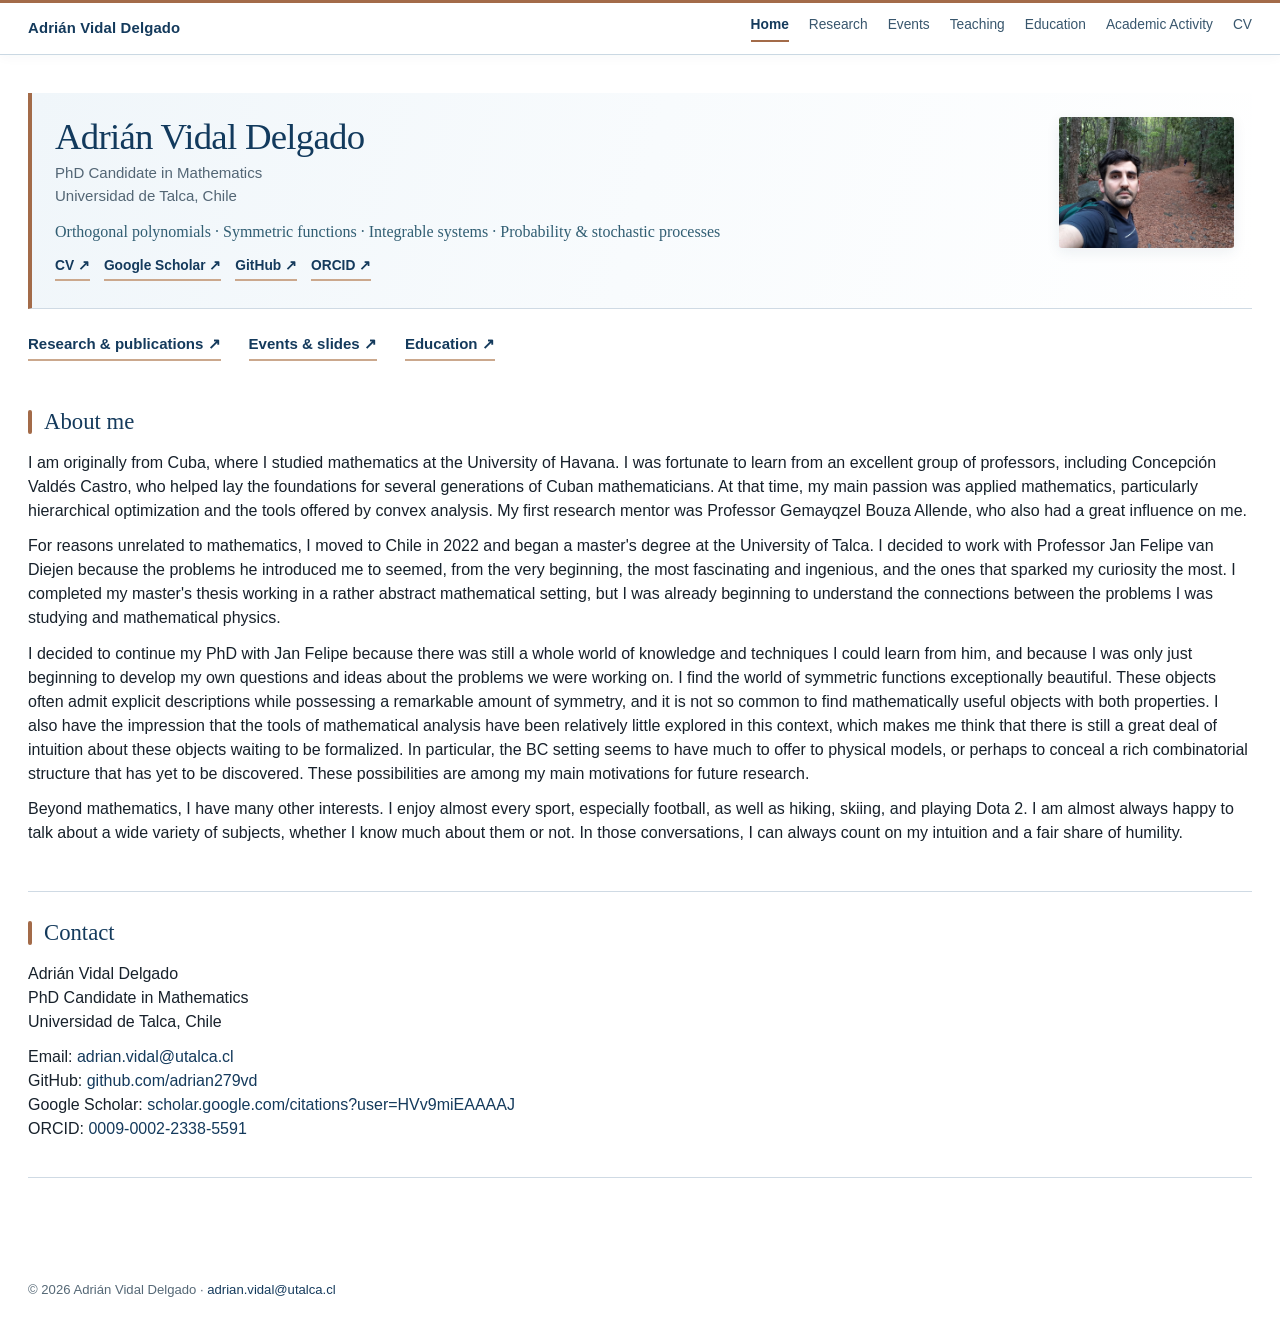
<file: index.html>
<!DOCTYPE html>
<html lang="en">
<head>
  <meta name="google-site-verification" content="uN67ZscXepgPAPdQa-TBQVOD_A2SrdnCvjVkHAmp3MM">
  <meta charset="UTF-8">
  <meta name="viewport" content="width=device-width, initial-scale=1">
  <title>Adrián Vidal Delgado | PhD Candidate in Mathematics</title>
  <meta name="description" content="Personal academic website of Adrián Vidal Delgado, PhD candidate at Universidad de Talca.">
  <meta property="og:type" content="website">
  <meta property="og:title" content="Adrián Vidal Delgado | PhD Candidate in Mathematics">
  <meta property="og:description" content="Personal academic website of Adrián Vidal Delgado, PhD candidate at Universidad de Talca.">
  <meta property="og:url" content="https://adrian279vd.github.io/">
  <link rel="canonical" href="https://adrian279vd.github.io/">
  <meta name="theme-color" content="#143A5C">
  <meta property="og:site_name" content="Adrián Vidal Delgado">
  <meta property="og:locale" content="en_US">
  <meta property="og:image" content="https://adrian279vd.github.io/social-preview.png">
  <meta property="og:image:type" content="image/png">
  <meta property="og:image:alt" content="Adrián Vidal Delgado — PhD Candidate in Mathematics, Universidad de Talca">
  <meta name="twitter:card" content="summary">
  <meta name="twitter:title" content="Adrián Vidal Delgado | PhD Candidate in Mathematics">
  <meta name="twitter:image" content="https://adrian279vd.github.io/social-preview.png">
  <link rel="icon" href="favicon.svg" type="image/svg+xml">
  <link rel="alternate icon" href="favicon.svg" type="image/svg+xml">
  <link rel="stylesheet" href="style.css">
  <script type="application/ld+json">
  {
    "@context":"https://schema.org",
    "@type":"Person",
    "name":"Adrián Vidal Delgado",
    "jobTitle":"PhD Candidate in Mathematics",
    "url":"https://adrian279vd.github.io/",
    "email":"mailto:adrian.vidal@utalca.cl",
    "affiliation":{"@type":"CollegeOrUniversity","name":"Universidad de Talca","url":"https://www.utalca.cl/"},
    "sameAs":[
      "https://orcid.org/0009-0002-2338-5591",
      "https://scholar.google.com/citations?user=HVv9miEAAAAJ",
      "https://github.com/adrian279vd"
    ]
  }
  </script>
</head>
<body>
  <a class="skip-link" href="#main-content">Skip to main content</a>
  <div class="nav-wrap">
    <nav aria-label="Main navigation">
      <div class="nav-name"><a href="index.html">Adrián Vidal Delgado</a></div>
      <div class="nav-links"><a href="index.html" aria-current="page">Home</a>
        <a href="research.html">Research</a>
        <a href="events.html">Events</a>
        <a href="teaching.html">Teaching</a>
        <a href="education.html">Education</a>
        <a href="academic.html">Academic Activity</a>
        <a href="cv.html">CV</a></div>
      <details class="mobile-nav">
        <summary>Menu</summary>
        <div class="mobile-links"><a href="index.html" aria-current="page">Home</a>
          <a href="research.html">Research</a>
          <a href="events.html">Events</a>
          <a href="teaching.html">Teaching</a>
          <a href="education.html">Education</a>
          <a href="academic.html">Academic Activity</a>
          <a href="cv.html">CV</a></div>
      </details>
    </nav>
  </div>
  <main id="main-content">
    <header class="hero hero-with-portrait">
      <div class="hero-copy">
      <h1>Adrián Vidal Delgado</h1>

      <div class="position">
        PhD Candidate in Mathematics<br>
        Universidad de Talca, Chile
      </div>

      <div class="areas">
        Orthogonal polynomials · Symmetric functions · Integrable systems · Probability & stochastic processes
      </div>

      <div class="actions">
        <a href="cv.html">CV ↗</a>
        <a href="https://scholar.google.com/citations?user=HVv9miEAAAAJ&hl=en" target="_blank" rel="noopener">Google Scholar ↗</a>
        <a href="https://github.com/adrian279vd" target="_blank" rel="noopener">GitHub ↗</a>
        <a href="https://orcid.org/0009-0002-2338-5591" target="_blank" rel="noopener">ORCID ↗</a>
      </div>
      </div>
      <img class="hero-portrait" src="images/adrian-original.jpg" width="1600" height="1200" alt="Adrián on a forest hiking trail" decoding="async" fetchpriority="high">
    </header>
    <div class="home-nav"><a href="research.html">Research & publications ↗</a><a href="events.html">Events & slides ↗</a><a href="education.html">Education ↗</a></div>
    <section class="content" id="about">
      <h2>About me</h2>
      <p>
        I am originally from Cuba, where I studied mathematics at the University of Havana. I was fortunate to learn from an excellent group of professors, including Concepción Valdés Castro, who helped lay the foundations for several generations of Cuban mathematicians. At that time, my main passion was applied mathematics, particularly hierarchical optimization and the tools offered by convex analysis. My first research mentor was Professor Gemayqzel Bouza Allende, who also had a great influence on me.
      </p>
      <p>
        For reasons unrelated to mathematics, I moved to Chile in 2022 and began a master's degree at the University of Talca. I decided to work with Professor Jan Felipe van Diejen because the problems he introduced me to seemed, from the very beginning, the most fascinating and ingenious, and the ones that sparked my curiosity the most. I completed my master's thesis working in a rather abstract mathematical setting, but I was already beginning to understand the connections between the problems I was studying and mathematical physics.
      </p>
      <p>
        I decided to continue my PhD with Jan Felipe because there was still a whole world of knowledge and techniques I could learn from him, and because I was only just beginning to develop my own questions and ideas about the problems we were working on. I find the world of symmetric functions exceptionally beautiful. These objects often admit explicit descriptions while possessing a remarkable amount of symmetry, and it is not so common to find mathematically useful objects with both properties. I also have the impression that the tools of mathematical analysis have been relatively little explored in this context, which makes me think that there is still a great deal of intuition about these objects waiting to be formalized. In particular, the BC setting seems to have much to offer to physical models, or perhaps to conceal a rich combinatorial structure that has yet to be discovered. These possibilities are among my main motivations for future research.
      </p>
      <p>
        Beyond mathematics, I have many other interests. I enjoy almost every sport, especially football, as well as hiking, skiing, and playing Dota 2. I am almost always happy to talk about a wide variety of subjects, whether I know much about them or not. In those conversations, I can always count on my intuition and a fair share of humility.
      </p>
    </section>
    <section class="content" id="contact">
      <h2>Contact</h2>
      <p>
        Adrián Vidal Delgado<br>
        PhD Candidate in Mathematics<br>
        Universidad de Talca, Chile
      </p>
      <p>
        Email:
        <a href="mailto:adrian.vidal@utalca.cl">adrian.vidal@utalca.cl</a><br>
        GitHub:
        <a href="https://github.com/adrian279vd" target="_blank" rel="noopener">github.com/adrian279vd</a><br>
        Google Scholar:
        <a href="https://scholar.google.com/citations?user=HVv9miEAAAAJ&hl=en" target="_blank" rel="noopener">scholar.google.com/citations?user=HVv9miEAAAAJ</a><br>
        ORCID:
        <a href="https://orcid.org/0009-0002-2338-5591" target="_blank" rel="noopener">0009-0002-2338-5591</a>
      </p>
    </section>
  </main>
  <footer>© 2026 Adrián Vidal Delgado · <a href="mailto:adrian.vidal@utalca.cl">adrian.vidal@utalca.cl</a></footer>
</body>
</html>
</file>
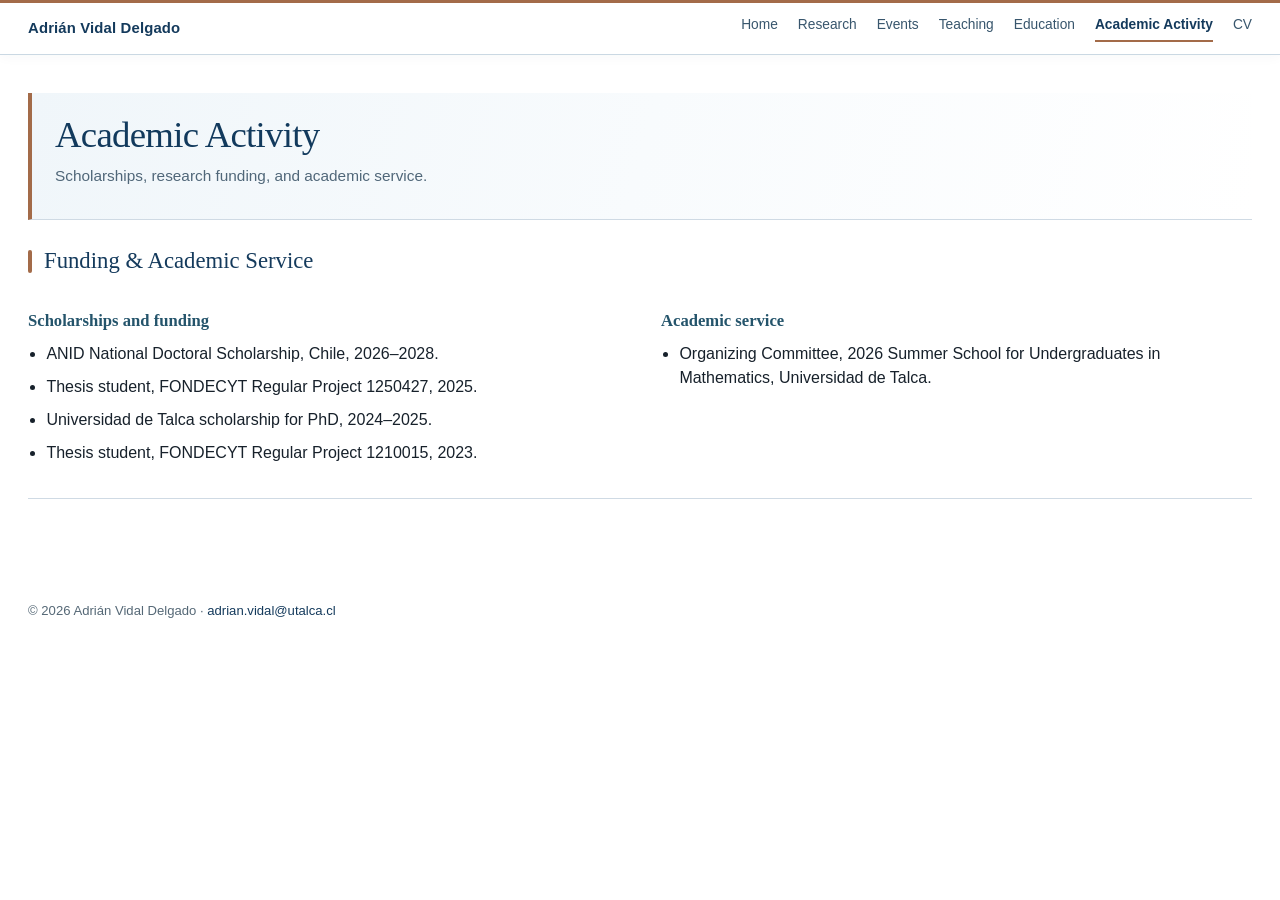
<file: academic.html>
<!DOCTYPE html>
<html lang="en">
<head>
  <meta charset="UTF-8">
  <meta name="viewport" content="width=device-width, initial-scale=1">
  <title>Academic Activity | Adrián Vidal Delgado</title>
  <meta name="description" content="Scholarships, research funding, and academic service of Adrián Vidal Delgado.">
  <meta property="og:type" content="website">
  <meta property="og:title" content="Academic Activity | Adrián Vidal Delgado">
  <meta property="og:description" content="Scholarships, research funding, and academic service of Adrián Vidal Delgado.">
  <meta property="og:url" content="https://adrian279vd.github.io/academic.html">
  <link rel="canonical" href="https://adrian279vd.github.io/academic.html">
  <meta name="theme-color" content="#143A5C">
  <meta property="og:site_name" content="Adrián Vidal Delgado">
  <meta property="og:locale" content="en_US">
  <meta property="og:image" content="https://adrian279vd.github.io/social-preview.png">
  <meta property="og:image:type" content="image/png">
  <meta property="og:image:alt" content="Adrián Vidal Delgado — PhD Candidate in Mathematics, Universidad de Talca">
  <meta name="twitter:card" content="summary">
  <meta name="twitter:title" content="Academic Activity | Adrián Vidal Delgado">
  <meta name="twitter:image" content="https://adrian279vd.github.io/social-preview.png">
  <link rel="icon" href="favicon.svg" type="image/svg+xml">
  <link rel="alternate icon" href="favicon.svg" type="image/svg+xml">
  <link rel="stylesheet" href="style.css">
</head>
<body>
  <a class="skip-link" href="#main-content">Skip to main content</a>
  <div class="nav-wrap">
    <nav aria-label="Main navigation">
      <div class="nav-name"><a href="index.html">Adrián Vidal Delgado</a></div>
      <div class="nav-links"><a href="index.html">Home</a>
        <a href="research.html">Research</a>
        <a href="events.html">Events</a>
        <a href="teaching.html">Teaching</a>
        <a href="education.html">Education</a>
        <a href="academic.html" aria-current="page">Academic Activity</a>
        <a href="cv.html">CV</a></div>
      <details class="mobile-nav">
        <summary>Menu</summary>
        <div class="mobile-links"><a href="index.html">Home</a>
          <a href="research.html">Research</a>
          <a href="events.html">Events</a>
          <a href="teaching.html">Teaching</a>
          <a href="education.html">Education</a>
          <a href="academic.html" aria-current="page">Academic Activity</a>
          <a href="cv.html">CV</a></div>
      </details>
    </nav>
  </div>
  <main id="main-content">
    <header class="page-intro"><h1>Academic Activity</h1><p>Scholarships, research funding, and academic service.</p></header>
    <section class="content" id="funding">
      <h2>Funding & Academic Service</h2>
      <div class="two-col">
        <div>
          <div class="subheading">Scholarships and funding</div>
          <ul class="compact-list">
            <li>ANID National Doctoral Scholarship, Chile, 2026–2028.</li>
            <li>Thesis student, FONDECYT Regular Project 1250427, 2025.</li>
            <li>Universidad de Talca scholarship for PhD, 2024–2025.</li>
            <li>Thesis student, FONDECYT Regular Project 1210015, 2023.</li>
          </ul>
        </div>
        <div>
          <div class="subheading">Academic service</div>
          <ul class="compact-list">
            <li>Organizing Committee, 2026 Summer School for Undergraduates in Mathematics, Universidad de Talca.</li>
          </ul>
        </div>
      </div>
    </section>
  </main>
  <footer>© 2026 Adrián Vidal Delgado · <a href="mailto:adrian.vidal@utalca.cl">adrian.vidal@utalca.cl</a></footer>
</body>
</html>
</file>
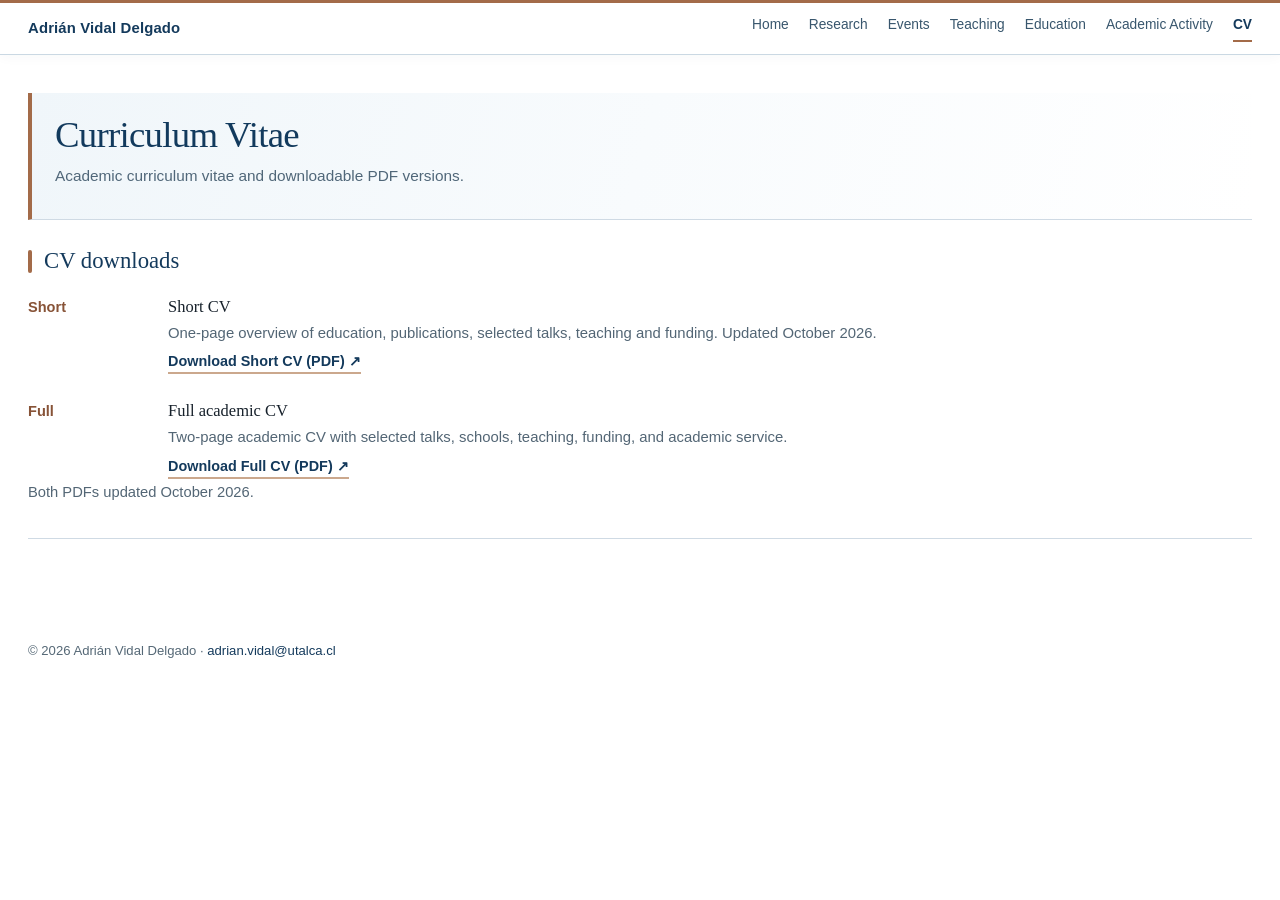
<file: cv.html>
<!DOCTYPE html>
<html lang="en">
<head>
  <meta charset="UTF-8">
  <meta name="viewport" content="width=device-width, initial-scale=1">
  <title>Curriculum Vitae | Adrián Vidal Delgado</title>
  <meta name="description" content="Short and full academic CV of Adrián Vidal Delgado.">
  <meta property="og:type" content="website">
  <meta property="og:title" content="Curriculum Vitae | Adrián Vidal Delgado">
  <meta property="og:description" content="Short and full academic CV of Adrián Vidal Delgado.">
  <meta property="og:url" content="https://adrian279vd.github.io/cv.html">
  <link rel="canonical" href="https://adrian279vd.github.io/cv.html">
  <meta name="theme-color" content="#143A5C">
  <meta property="og:site_name" content="Adrián Vidal Delgado">
  <meta property="og:locale" content="en_US">
  <meta property="og:image" content="https://adrian279vd.github.io/social-preview.png">
  <meta property="og:image:type" content="image/png">
  <meta property="og:image:alt" content="Adrián Vidal Delgado — PhD Candidate in Mathematics, Universidad de Talca">
  <meta name="twitter:card" content="summary">
  <meta name="twitter:title" content="Curriculum Vitae | Adrián Vidal Delgado">
  <meta name="twitter:image" content="https://adrian279vd.github.io/social-preview.png">
  <link rel="icon" href="favicon.svg" type="image/svg+xml">
  <link rel="alternate icon" href="favicon.svg" type="image/svg+xml">
  <link rel="stylesheet" href="style.css">
  <script type="application/ld+json">
  {
    "@context":"https://schema.org",
    "@type":"Person",
    "name":"Adrián Vidal Delgado",
    "jobTitle":"PhD Candidate in Mathematics",
    "url":"https://adrian279vd.github.io/",
    "email":"mailto:adrian.vidal@utalca.cl",
    "affiliation":{"@type":"CollegeOrUniversity","name":"Universidad de Talca","url":"https://www.utalca.cl/"},
    "sameAs":[
      "https://orcid.org/0009-0002-2338-5591",
      "https://scholar.google.com/citations?user=HVv9miEAAAAJ",
      "https://github.com/adrian279vd"
    ]
  }
  </script>
</head>
<body>
  <a class="skip-link" href="#main-content">Skip to main content</a>
  <div class="nav-wrap">
    <nav aria-label="Main navigation">
      <div class="nav-name"><a href="index.html">Adrián Vidal Delgado</a></div>
      <div class="nav-links"><a href="index.html" >Home</a>
        <a href="research.html">Research</a>
        <a href="events.html">Events</a>
        <a href="teaching.html">Teaching</a>
        <a href="education.html">Education</a>
        <a href="academic.html">Academic Activity</a>
        <a href="cv.html" aria-current="page">CV</a></div>
      <details class="mobile-nav">
        <summary>Menu</summary>
        <div class="mobile-links"><a href="index.html" >Home</a>
          <a href="research.html">Research</a>
          <a href="events.html">Events</a>
          <a href="teaching.html">Teaching</a>
          <a href="education.html">Education</a>
          <a href="academic.html">Academic Activity</a>
          <a href="cv.html" aria-current="page">CV</a></div>
      </details>
    </nav>
  </div>
  <main id="main-content">
    <header class="page-intro">
      <h1>Curriculum Vitae</h1>
      <p>Academic curriculum vitae and downloadable PDF versions.</p>
    </header>
    <section class="content" id="cv">
      <h2>CV downloads</h2>
      <div class="entry-list">
        <div class="entry">
          <div class="entry-date">Short</div>
          <div>
            <div class="entry-title">Short CV</div>
            <div class="entry-meta">One-page overview of education, publications, selected talks, teaching and funding. Updated October 2026.</div>
            <div class="publication-links"><a href="files/Adrian_Vidal_Short_CV.pdf" target="_blank" rel="noopener" download>Download Short CV (PDF) ↗</a></div>
          </div>
        </div>
        <div class="entry">
          <div class="entry-date">Full</div>
          <div>
            <div class="entry-title">Full academic CV</div>
            <div class="entry-meta">Two-page academic CV with selected talks, schools, teaching, funding, and academic service.</div>
            <div class="publication-links"><a href="files/Adrian_Vidal_Full_CV.pdf" target="_blank" rel="noopener" download>Download Full CV (PDF) ↗</a></div>
          </div>
        </div>
      </div>
      <p class="section-note">Both PDFs updated October 2026.</p>
    </section>
  </main>
  <footer>© 2026 Adrián Vidal Delgado · <a href="mailto:adrian.vidal@utalca.cl">adrian.vidal@utalca.cl</a></footer>
</body>
</html>
</file>
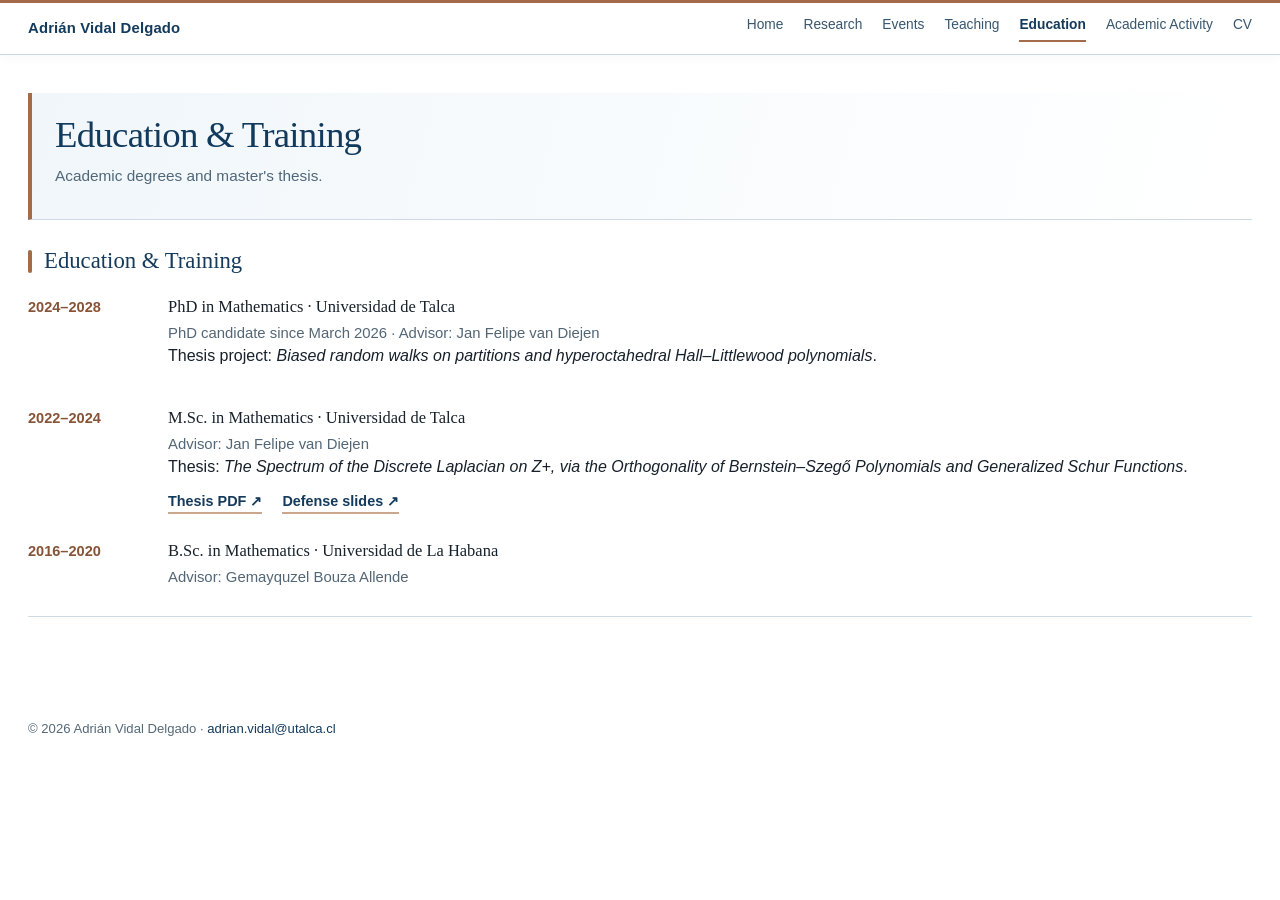
<file: education.html>
<!DOCTYPE html>
<html lang="en">
<head>
  <meta charset="UTF-8">
  <meta name="viewport" content="width=device-width, initial-scale=1">
  <title>Education | Adrián Vidal Delgado</title>
  <meta name="description" content="Academic degrees and master's thesis of Adrián Vidal Delgado.">
  <meta property="og:type" content="website">
  <meta property="og:title" content="Education | Adrián Vidal Delgado">
  <meta property="og:description" content="Academic degrees and master's thesis of Adrián Vidal Delgado.">
  <meta property="og:url" content="https://adrian279vd.github.io/education.html">
  <link rel="canonical" href="https://adrian279vd.github.io/education.html">
  <meta name="theme-color" content="#143A5C">
  <meta property="og:site_name" content="Adrián Vidal Delgado">
  <meta property="og:locale" content="en_US">
  <meta property="og:image" content="https://adrian279vd.github.io/social-preview.png">
  <meta property="og:image:type" content="image/png">
  <meta property="og:image:alt" content="Adrián Vidal Delgado — PhD Candidate in Mathematics, Universidad de Talca">
  <meta name="twitter:card" content="summary">
  <meta name="twitter:title" content="Education | Adrián Vidal Delgado">
  <meta name="twitter:image" content="https://adrian279vd.github.io/social-preview.png">
  <link rel="icon" href="favicon.svg" type="image/svg+xml">
  <link rel="alternate icon" href="favicon.svg" type="image/svg+xml">
  <link rel="stylesheet" href="style.css">
</head>
<body>
  <a class="skip-link" href="#main-content">Skip to main content</a>
  <div class="nav-wrap">
    <nav aria-label="Main navigation">
      <div class="nav-name"><a href="index.html">Adrián Vidal Delgado</a></div>
      <div class="nav-links"><a href="index.html">Home</a>
        <a href="research.html">Research</a>
        <a href="events.html">Events</a>
        <a href="teaching.html">Teaching</a>
        <a href="education.html" aria-current="page">Education</a>
        <a href="academic.html">Academic Activity</a>
        <a href="cv.html">CV</a></div>
      <details class="mobile-nav">
        <summary>Menu</summary>
        <div class="mobile-links"><a href="index.html">Home</a>
          <a href="research.html">Research</a>
          <a href="events.html">Events</a>
          <a href="teaching.html">Teaching</a>
          <a href="education.html" aria-current="page">Education</a>
          <a href="academic.html">Academic Activity</a>
          <a href="cv.html">CV</a></div>
      </details>
    </nav>
  </div>
  <main id="main-content">
    <header class="page-intro"><h1>Education & Training</h1><p>Academic degrees and master's thesis.</p></header>
    <section class="content" id="education">
      <h2>Education & Training</h2>

      <div class="entry-list">
        <div class="entry">
          <div class="entry-date">2024–2028</div>
          <div>
            <div class="entry-title">PhD in Mathematics · Universidad de Talca</div>
            <div class="entry-meta">PhD candidate since March 2026 · Advisor: Jan Felipe van Diejen</div>
            <p>Thesis project: <em>Biased random walks on partitions and hyperoctahedral Hall–Littlewood polynomials</em>.</p>
          </div>
        </div>

        <div class="entry">
          <div class="entry-date">2022–2024</div>
          <div>
            <div class="entry-title">M.Sc. in Mathematics · Universidad de Talca</div>
            <div class="entry-meta">Advisor: Jan Felipe van Diejen</div>
            <p>Thesis: <em>The Spectrum of the Discrete Laplacian on Z+, via the Orthogonality of Bernstein–Szegő Polynomials and Generalized Schur Functions</em>.</p>
            <div class="publication-links">
              <a href="files/Tesis_Magister_Utalca.pdf" target="_blank" rel="noopener">Thesis PDF ↗</a>
              <a href="files/Tesis_Magister_Slides.pdf" target="_blank" rel="noopener">Defense slides ↗</a>
            </div>
          </div>
        </div>

        <div class="entry">
          <div class="entry-date">2016–2020</div>
          <div>
            <div class="entry-title">B.Sc. in Mathematics · Universidad de La Habana</div>
            <div class="entry-meta">Advisor: Gemayquzel Bouza Allende</div>
          </div>
        </div>
      </div>

    </section>
  </main>
  <footer>© 2026 Adrián Vidal Delgado · <a href="mailto:adrian.vidal@utalca.cl">adrian.vidal@utalca.cl</a></footer>
</body>
</html>
</file>
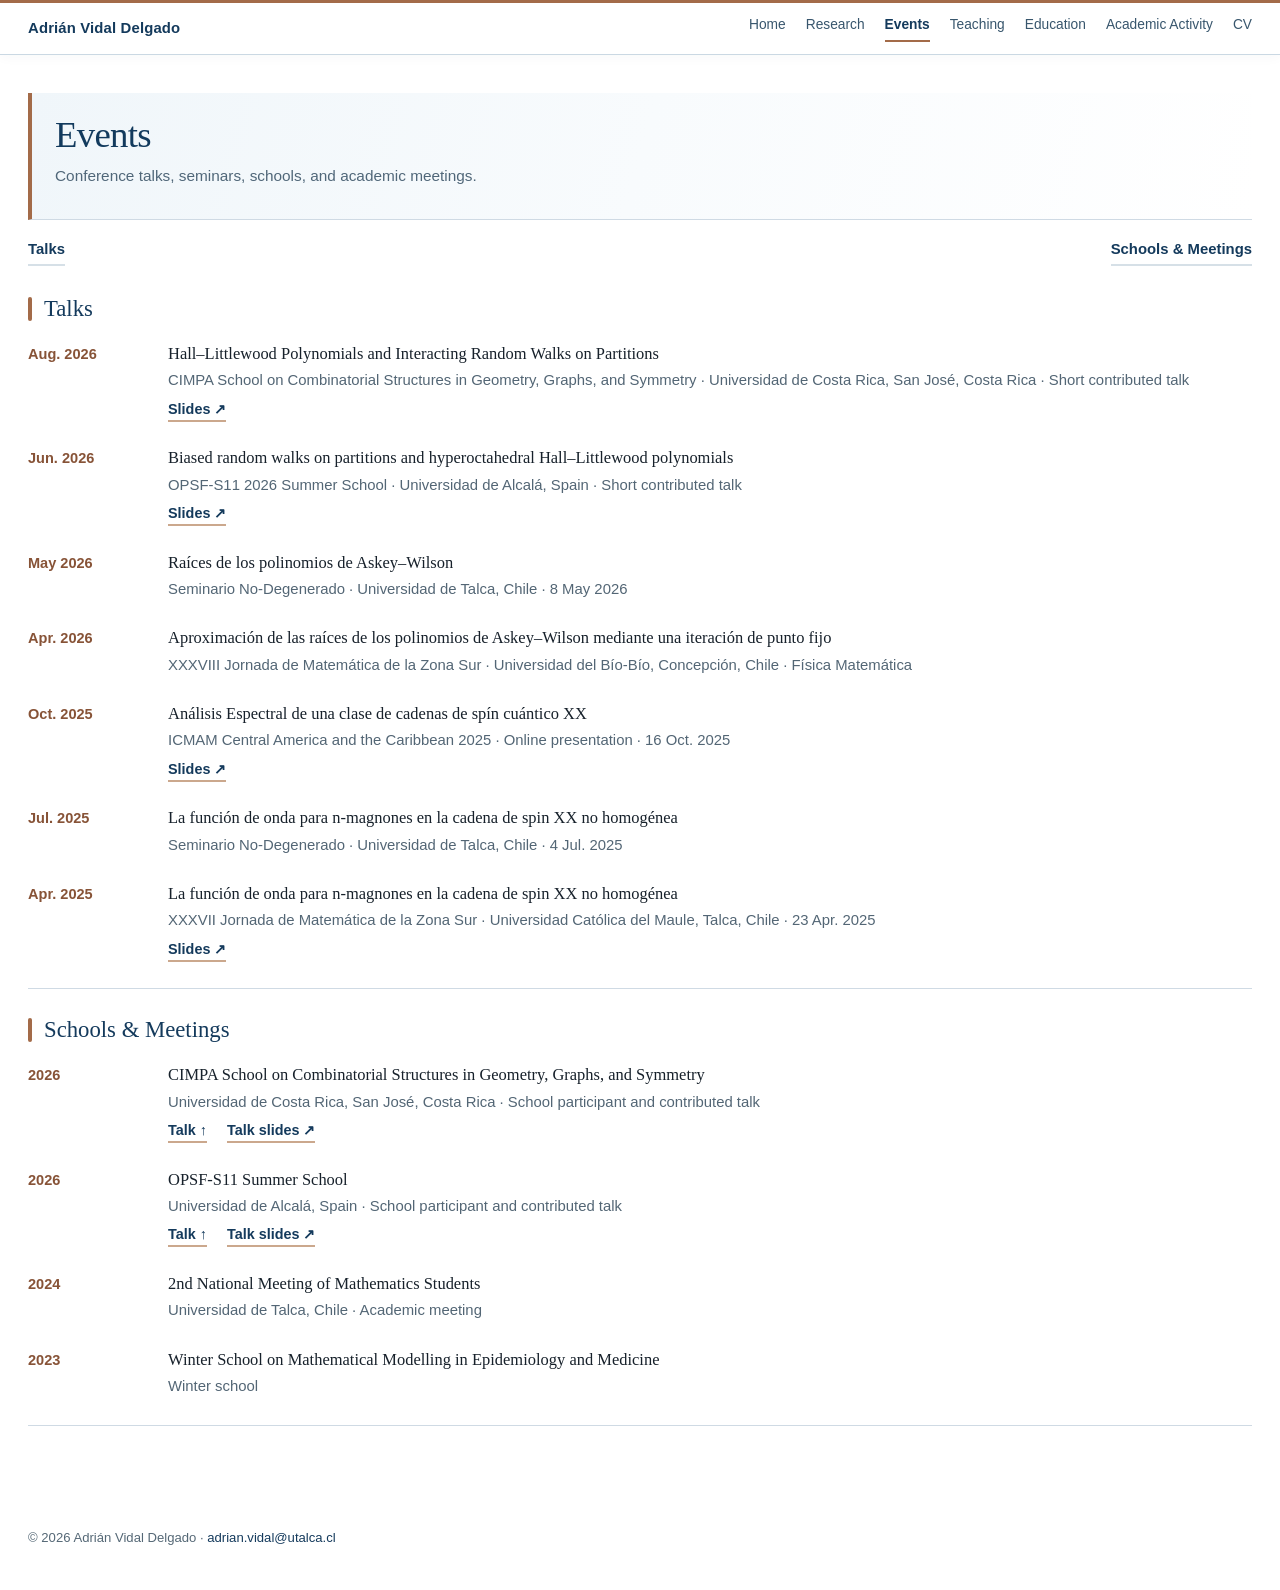
<file: events.html>
<!DOCTYPE html>
<html lang="en">
<head>
  <meta charset="UTF-8">
  <meta name="viewport" content="width=device-width, initial-scale=1">
  <title>Events | Adrián Vidal Delgado</title>
  <meta name="description" content="Talks, schools, and academic meetings of Adrián Vidal Delgado, with downloadable presentation slides.">
  <meta property="og:type" content="website">
  <meta property="og:title" content="Events | Adrián Vidal Delgado">
  <meta property="og:description" content="Talks, schools, and academic meetings of Adrián Vidal Delgado, with downloadable presentation slides.">
  <meta property="og:url" content="https://adrian279vd.github.io/events.html">
  <link rel="canonical" href="https://adrian279vd.github.io/events.html">
  <meta name="theme-color" content="#143A5C">
  <meta property="og:site_name" content="Adrián Vidal Delgado">
  <meta property="og:locale" content="en_US">
  <meta property="og:image" content="https://adrian279vd.github.io/social-preview.png">
  <meta property="og:image:type" content="image/png">
  <meta property="og:image:alt" content="Adrián Vidal Delgado — PhD Candidate in Mathematics, Universidad de Talca">
  <meta name="twitter:card" content="summary">
  <meta name="twitter:title" content="Events | Adrián Vidal Delgado">
  <meta name="twitter:image" content="https://adrian279vd.github.io/social-preview.png">
  <link rel="icon" href="favicon.svg" type="image/svg+xml">
  <link rel="alternate icon" href="favicon.svg" type="image/svg+xml">
  <link rel="stylesheet" href="style.css">
</head>
<body>
  <a class="skip-link" href="#main-content">Skip to main content</a>
  <div class="nav-wrap">
    <nav aria-label="Main navigation">
      <div class="nav-name"><a href="index.html">Adrián Vidal Delgado</a></div>
      <div class="nav-links"><a href="index.html">Home</a>
        <a href="research.html">Research</a>
        <a href="events.html" aria-current="page">Events</a>
        <a href="teaching.html">Teaching</a>
        <a href="education.html">Education</a>
        <a href="academic.html">Academic Activity</a>
        <a href="cv.html">CV</a></div>
      <details class="mobile-nav">
        <summary>Menu</summary>
        <div class="mobile-links"><a href="index.html">Home</a>
          <a href="research.html">Research</a>
          <a href="events.html" aria-current="page">Events</a>
          <a href="teaching.html">Teaching</a>
          <a href="education.html">Education</a>
          <a href="academic.html">Academic Activity</a>
          <a href="cv.html">CV</a></div>
      </details>
    </nav>
  </div>
  <main id="main-content">
    <header class="page-intro"><h1>Events</h1><p>Conference talks, seminars, schools, and academic meetings.</p></header>
    <nav class="event-index" aria-label="Events sections">
      <a href="#talks">Talks</a>
      <a href="#schools">Schools &amp; Meetings</a>
    </nav>
    <section class="content" id="talks">
      <h2>Talks</h2>
      <div class="entry-list">
        <div class="entry" id="cimpa-talk-2026">
          <div class="entry-date">Aug. 2026</div>
          <div>
            <div class="entry-title">Hall–Littlewood Polynomials and Interacting Random Walks on Partitions</div>
            <div class="entry-meta">CIMPA School on Combinatorial Structures in Geometry, Graphs, and Symmetry · Universidad de Costa Rica, San José, Costa Rica · Short contributed talk</div>
            <div class="publication-links"><a href="files/CIMPA_2026_Slides.pdf" target="_blank" rel="noopener">Slides ↗</a></div>
          </div>
        </div>

        <div class="entry" id="opsf-talk-2026">
          <div class="entry-date">Jun. 2026</div>
          <div>
            <div class="entry-title">Biased random walks on partitions and hyperoctahedral Hall–Littlewood polynomials</div>
            <div class="entry-meta">OPSF-S11 2026 Summer School · Universidad de Alcalá, Spain · Short contributed talk</div>
            <div class="publication-links"><a href="files/OPSF_2026_Slides.pdf" target="_blank" rel="noopener">Slides ↗</a></div>
          </div>
        </div>

        <div class="entry">
          <div class="entry-date">May 2026</div>
          <div>
            <div class="entry-title">Raíces de los polinomios de Askey–Wilson</div>
            <div class="entry-meta">Seminario No-Degenerado · Universidad de Talca, Chile · 8 May 2026</div>
          </div>
        </div>

        <div class="entry">
          <div class="entry-date">Apr. 2026</div>
          <div>
            <div class="entry-title">Aproximación de las raíces de los polinomios de Askey–Wilson mediante una iteración de punto fijo</div>
            <div class="entry-meta">XXXVIII Jornada de Matemática de la Zona Sur · Universidad del Bío-Bío, Concepción, Chile · Física Matemática</div>
          </div>
        </div>

        <div class="entry">
          <div class="entry-date">Oct. 2025</div>
          <div>
            <div class="entry-title">Análisis Espectral de una clase de cadenas de spín cuántico XX</div>
            <div class="entry-meta">ICMAM Central America and the Caribbean 2025 · Online presentation · 16 Oct. 2025</div>
            <div class="publication-links"><a href="files/ICMAM_2025_Slides.pdf" target="_blank" rel="noopener">Slides ↗</a></div>
          </div>
        </div>

        <div class="entry">
          <div class="entry-date">Jul. 2025</div>
          <div>
            <div class="entry-title">La función de onda para n-magnones en la cadena de spin XX no homogénea</div>
            <div class="entry-meta">Seminario No-Degenerado · Universidad de Talca, Chile · 4 Jul. 2025</div>
          </div>
        </div>

        <div class="entry">
          <div class="entry-date">Apr. 2025</div>
          <div>
            <div class="entry-title">La función de onda para n-magnones en la cadena de spin XX no homogénea</div>
            <div class="entry-meta">XXXVII Jornada de Matemática de la Zona Sur · Universidad Católica del Maule, Talca, Chile · 23 Apr. 2025</div>
            <div class="publication-links"><a href="files/JMZS_2025_Slides.pdf" target="_blank" rel="noopener">Slides ↗</a></div>
          </div>
        </div>
      </div>
    </section>
    <section class="content" id="schools">
      <h2>Schools &amp; Meetings</h2>
      <div class="entry-list">
        <div class="entry">
          <div class="entry-date">2026</div>
          <div>
            <div class="entry-title">CIMPA School on Combinatorial Structures in Geometry, Graphs, and Symmetry</div>
            <div class="entry-meta">Universidad de Costa Rica, San José, Costa Rica · School participant and contributed talk</div>
            <div class="publication-links">
              <a href="#cimpa-talk-2026">Talk ↑</a>
              <a href="files/CIMPA_2026_Slides.pdf" target="_blank" rel="noopener">Talk slides ↗</a>
            </div>
          </div>
        </div>
        <div class="entry">
          <div class="entry-date">2026</div>
          <div>
            <div class="entry-title">OPSF-S11 Summer School</div>
            <div class="entry-meta">Universidad de Alcalá, Spain · School participant and contributed talk</div>
            <div class="publication-links">
              <a href="#opsf-talk-2026">Talk ↑</a>
              <a href="files/OPSF_2026_Slides.pdf" target="_blank" rel="noopener">Talk slides ↗</a>
            </div>
          </div>
        </div>
        <div class="entry">
          <div class="entry-date">2024</div>
          <div>
            <div class="entry-title">2nd National Meeting of Mathematics Students</div>
            <div class="entry-meta">Universidad de Talca, Chile · Academic meeting</div>
          </div>
        </div>
        <div class="entry">
          <div class="entry-date">2023</div>
          <div>
            <div class="entry-title">Winter School on Mathematical Modelling in Epidemiology and Medicine</div>
            <div class="entry-meta">Winter school</div>
          </div>
        </div>
      </div>
    </section>
  </main>
  <footer>© 2026 Adrián Vidal Delgado · <a href="mailto:adrian.vidal@utalca.cl">adrian.vidal@utalca.cl</a></footer>
</body>
</html>
</file>
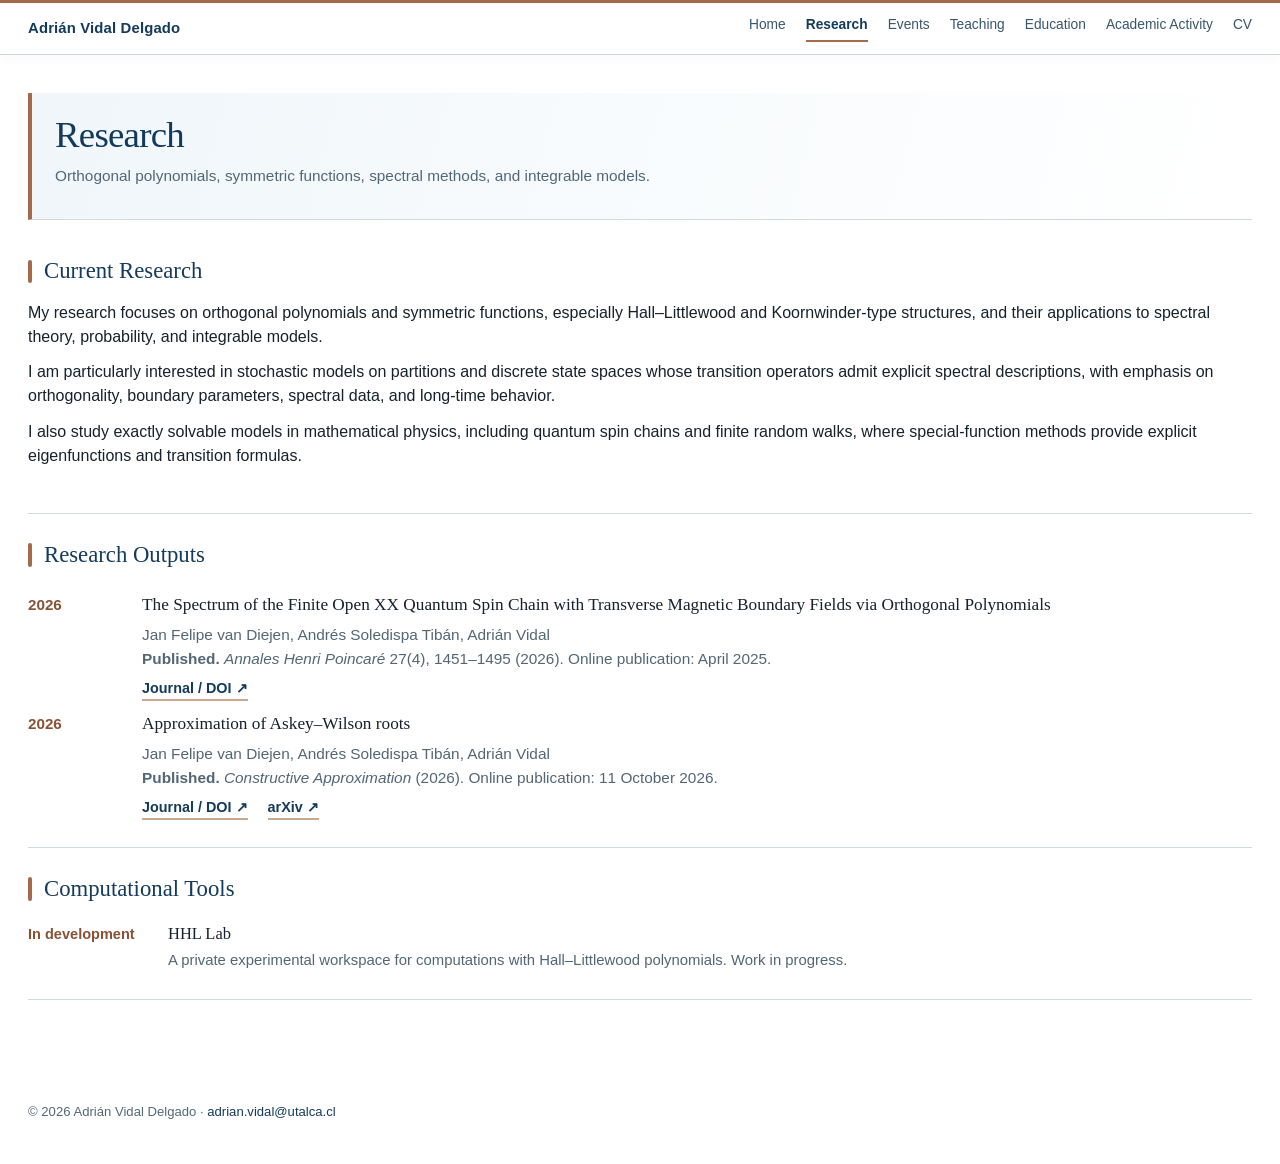
<file: research.html>
<!DOCTYPE html>
<html lang="en">
<head>
  <meta charset="UTF-8">
  <meta name="viewport" content="width=device-width, initial-scale=1">
  <title>Research | Adrián Vidal Delgado</title>
  <meta name="description" content="Research interests, published articles, and computational tools of Adrián Vidal Delgado.">
  <meta property="og:type" content="website">
  <meta property="og:title" content="Research | Adrián Vidal Delgado">
  <meta property="og:description" content="Research interests, published articles, and computational tools of Adrián Vidal Delgado.">
  <meta property="og:url" content="https://adrian279vd.github.io/research.html">
  <link rel="canonical" href="https://adrian279vd.github.io/research.html">
  <meta name="theme-color" content="#143A5C">
  <meta property="og:site_name" content="Adrián Vidal Delgado">
  <meta property="og:locale" content="en_US">
  <meta property="og:image" content="https://adrian279vd.github.io/social-preview.png">
  <meta property="og:image:type" content="image/png">
  <meta property="og:image:alt" content="Adrián Vidal Delgado — PhD Candidate in Mathematics, Universidad de Talca">
  <meta name="twitter:card" content="summary">
  <meta name="twitter:title" content="Research | Adrián Vidal Delgado">
  <meta name="twitter:image" content="https://adrian279vd.github.io/social-preview.png">
  <link rel="icon" href="favicon.svg" type="image/svg+xml">
  <link rel="alternate icon" href="favicon.svg" type="image/svg+xml">
  <link rel="stylesheet" href="style.css">
</head>
<body>
  <a class="skip-link" href="#main-content">Skip to main content</a>
  <div class="nav-wrap">
    <nav aria-label="Main navigation">
      <div class="nav-name"><a href="index.html">Adrián Vidal Delgado</a></div>
      <div class="nav-links"><a href="index.html">Home</a>
        <a href="research.html" aria-current="page">Research</a>
        <a href="events.html">Events</a>
        <a href="teaching.html">Teaching</a>
        <a href="education.html">Education</a>
        <a href="academic.html">Academic Activity</a>
        <a href="cv.html">CV</a></div>
      <details class="mobile-nav">
        <summary>Menu</summary>
        <div class="mobile-links"><a href="index.html">Home</a>
          <a href="research.html" aria-current="page">Research</a>
          <a href="events.html">Events</a>
          <a href="teaching.html">Teaching</a>
          <a href="education.html">Education</a>
          <a href="academic.html">Academic Activity</a>
          <a href="cv.html">CV</a></div>
      </details>
    </nav>
  </div>
  <main id="main-content">
    <header class="page-intro"><h1>Research</h1><p>Orthogonal polynomials, symmetric functions, spectral methods, and integrable models.</p></header>
    <section class="content" id="research">
      <h2>Current Research</h2>
      <p>
        My research focuses on orthogonal polynomials and symmetric functions, especially Hall–Littlewood and
        Koornwinder-type structures, and their applications to spectral theory, probability, and integrable models.
      </p>
      <p>
        I am particularly interested in stochastic models on partitions and discrete state spaces whose transition
        operators admit explicit spectral descriptions, with emphasis on orthogonality, boundary parameters,
        spectral data, and long-time behavior.
      </p>
      <p>
        I also study exactly solvable models in mathematical physics, including quantum spin chains and finite random
        walks, where special-function methods provide explicit eigenfunctions and transition formulas.
      </p>
    </section>
    <section class="content" id="publications">
      <h2>Research Outputs</h2>

      <div class="publication-entry">
        <div class="publication-year">2026</div>
        <div>
          <div class="publication-title">The Spectrum of the Finite Open XX Quantum Spin Chain with Transverse Magnetic Boundary Fields via Orthogonal Polynomials</div>
          <div class="publication-meta">
            Jan Felipe van Diejen, Andrés Soledispa Tibán, Adrián Vidal<br>
            <strong>Published.</strong> <em>Annales Henri Poincaré</em> 27(4), 1451–1495 (2026). Online publication: April 2025.
          </div>
          <div class="publication-links">
            <a href="https://doi.org/10.1007/s00023-025-01564-0" target="_blank" rel="noopener">Journal / DOI ↗</a>
          </div>
        </div>
      </div>

      <div class="publication-entry">
        <div class="publication-year">2026</div>
        <div>
          <div class="publication-title">Approximation of Askey–Wilson roots</div>
          <div class="publication-meta">
            Jan Felipe van Diejen, Andrés Soledispa Tibán, Adrián Vidal<br>
            <strong>Published.</strong> <em>Constructive Approximation</em> (2026). Online publication: 11 October 2026.
          </div>
          <div class="publication-links">
            <a href="https://doi.org/10.1007/s00365-026-09789-w" target="_blank" rel="noopener">Journal / DOI ↗</a>
            <a href="https://arxiv.org/abs/2501.17710" target="_blank" rel="noopener">arXiv ↗</a>
          </div>
        </div>
      </div>

    </section>
    <section class="content" id="software">
      <h2>Computational Tools</h2>
      <div class="entry">
        <div class="entry-date">In development</div>
        <div>
          <div class="entry-title">HHL Lab</div>
          <div class="entry-meta">
            A private experimental workspace for computations with Hall–Littlewood polynomials. Work in progress.
          </div>
        </div>
      </div>
    </section>
  </main>
  <footer>© 2026 Adrián Vidal Delgado · <a href="mailto:adrian.vidal@utalca.cl">adrian.vidal@utalca.cl</a></footer>
</body>
</html>
</file>
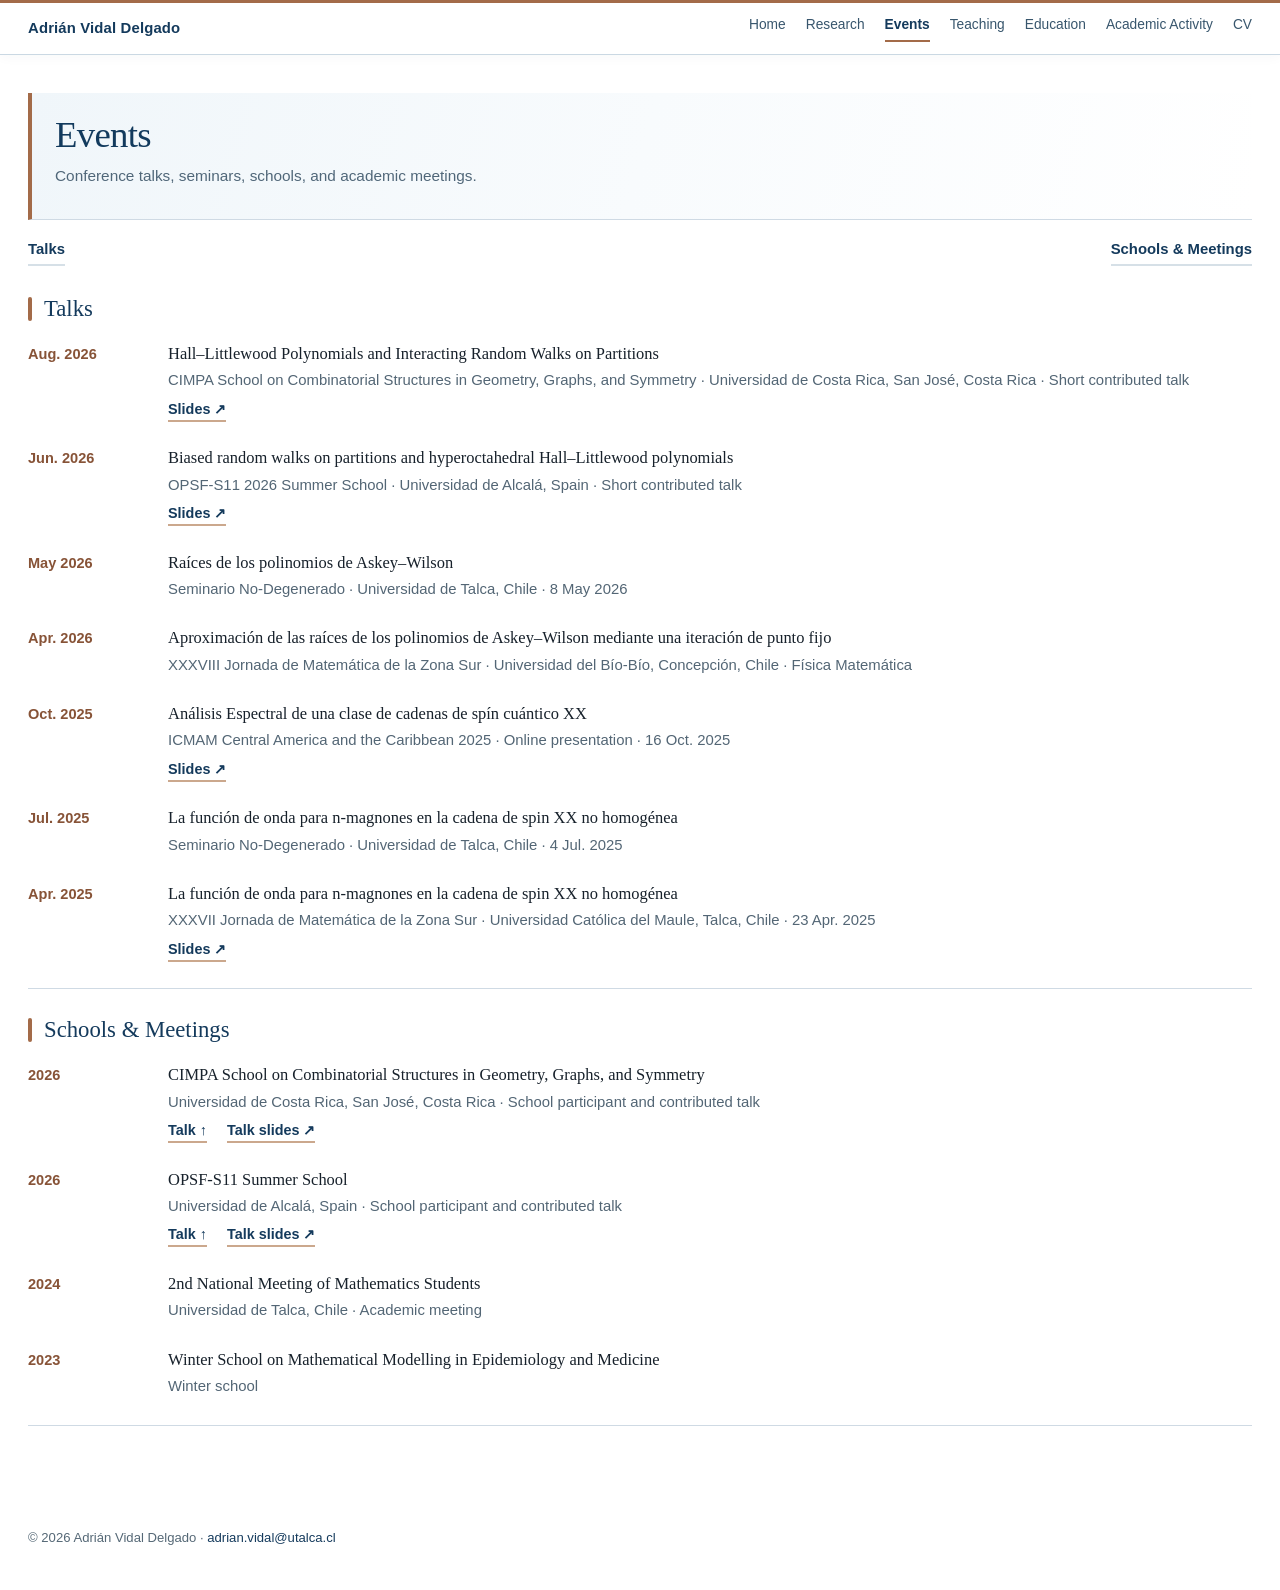
<file: talks.html>
<!DOCTYPE html>
<html lang="en">
<head>
  <meta charset="UTF-8">
  <meta name="viewport" content="width=device-width, initial-scale=1">
  <title>Events | Adrián Vidal Delgado</title>
  <link rel="canonical" href="https://adrian279vd.github.io/events.html">
  <meta http-equiv="refresh" content="0; url=events.html">
  <script>window.location.replace("events.html" + window.location.hash);</script>
</head>
<body>
  <p>This page has moved to <a href="events.html">Events</a>.</p>
</body>
</html>
</file>
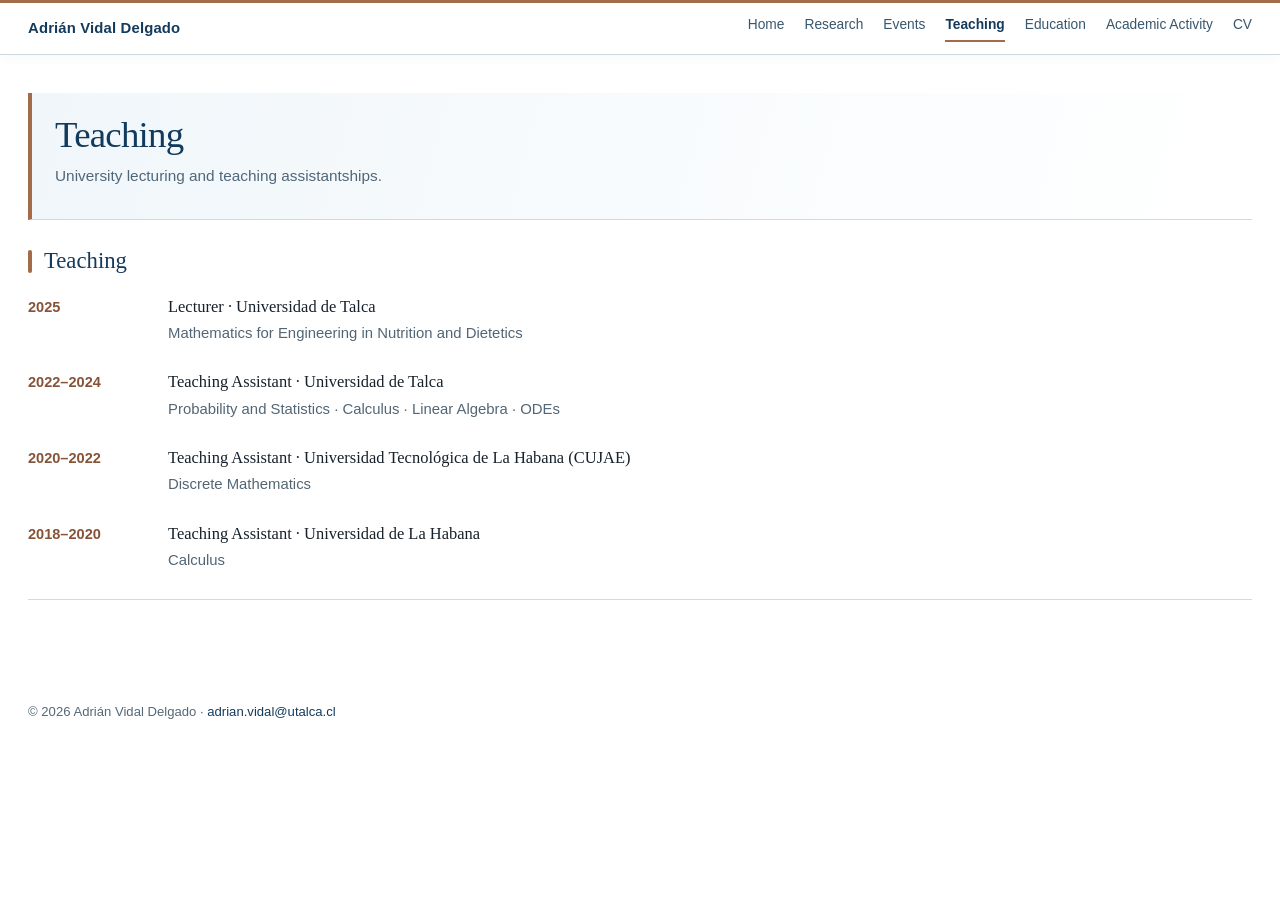
<file: teaching.html>
<!DOCTYPE html>
<html lang="en">
<head>
  <meta charset="UTF-8">
  <meta name="viewport" content="width=device-width, initial-scale=1">
  <title>Teaching | Adrián Vidal Delgado</title>
  <meta name="description" content="Teaching and lecturing experience of Adrián Vidal Delgado.">
  <meta property="og:type" content="website">
  <meta property="og:title" content="Teaching | Adrián Vidal Delgado">
  <meta property="og:description" content="Teaching and lecturing experience of Adrián Vidal Delgado.">
  <meta property="og:url" content="https://adrian279vd.github.io/teaching.html">
  <link rel="canonical" href="https://adrian279vd.github.io/teaching.html">
  <meta name="theme-color" content="#143A5C">
  <meta property="og:site_name" content="Adrián Vidal Delgado">
  <meta property="og:locale" content="en_US">
  <meta property="og:image" content="https://adrian279vd.github.io/social-preview.png">
  <meta property="og:image:type" content="image/png">
  <meta property="og:image:alt" content="Adrián Vidal Delgado — PhD Candidate in Mathematics, Universidad de Talca">
  <meta name="twitter:card" content="summary">
  <meta name="twitter:title" content="Teaching | Adrián Vidal Delgado">
  <meta name="twitter:image" content="https://adrian279vd.github.io/social-preview.png">
  <link rel="icon" href="favicon.svg" type="image/svg+xml">
  <link rel="alternate icon" href="favicon.svg" type="image/svg+xml">
  <link rel="stylesheet" href="style.css">
</head>
<body>
  <a class="skip-link" href="#main-content">Skip to main content</a>
  <div class="nav-wrap">
    <nav aria-label="Main navigation">
      <div class="nav-name"><a href="index.html">Adrián Vidal Delgado</a></div>
      <div class="nav-links"><a href="index.html">Home</a>
        <a href="research.html">Research</a>
        <a href="events.html">Events</a>
        <a href="teaching.html" aria-current="page">Teaching</a>
        <a href="education.html">Education</a>
        <a href="academic.html">Academic Activity</a>
        <a href="cv.html">CV</a></div>
      <details class="mobile-nav">
        <summary>Menu</summary>
        <div class="mobile-links"><a href="index.html">Home</a>
          <a href="research.html">Research</a>
          <a href="events.html">Events</a>
          <a href="teaching.html" aria-current="page">Teaching</a>
          <a href="education.html">Education</a>
          <a href="academic.html">Academic Activity</a>
          <a href="cv.html">CV</a></div>
      </details>
    </nav>
  </div>
  <main id="main-content">
    <header class="page-intro"><h1>Teaching</h1><p>University lecturing and teaching assistantships.</p></header>
    <section class="content" id="teaching">
      <h2>Teaching</h2>
      <div class="entry-list">
        <div class="entry">
          <div class="entry-date">2025</div>
          <div>
            <div class="entry-title">Lecturer · Universidad de Talca</div>
            <div class="entry-meta">Mathematics for Engineering in Nutrition and Dietetics</div>
          </div>
        </div>

        <div class="entry">
          <div class="entry-date">2022–2024</div>
          <div>
            <div class="entry-title">Teaching Assistant · Universidad de Talca</div>
            <div class="entry-meta">Probability and Statistics · Calculus · Linear Algebra · ODEs</div>
          </div>
        </div>

        <div class="entry">
          <div class="entry-date">2020–2022</div>
          <div>
            <div class="entry-title">Teaching Assistant · Universidad Tecnológica de La Habana (CUJAE)</div>
            <div class="entry-meta">Discrete Mathematics</div>
          </div>
        </div>

        <div class="entry">
          <div class="entry-date">2018–2020</div>
          <div>
            <div class="entry-title">Teaching Assistant · Universidad de La Habana</div>
            <div class="entry-meta">Calculus</div>
          </div>
        </div>
      </div>
    </section>
  </main>
  <footer>© 2026 Adrián Vidal Delgado · <a href="mailto:adrian.vidal@utalca.cl">adrian.vidal@utalca.cl</a></footer>
</body>
</html>
</file>
<file: style.css>
:root {
      --bg: #ffffff;
      --text: #17212b;
      --muted: #5b6875;
      --accent: #0f3557;
      --accent-2: #244f73;
      --border: #d7e0e8;
      --soft: #f4f7fa;
      --max-width: 1280px;
    }

    * { box-sizing: border-box; }
    html { scroll-behavior: smooth; }

    body {
      margin: 0;
      font-family: "Helvetica Neue", Arial, sans-serif;
      color: var(--text);
      background: var(--bg);
      line-height: 1.5;
      font-size: 16px;
    }

    a {
      color: var(--accent);
      text-decoration: none;
    }

    a:hover { text-decoration: underline; }

    .nav-wrap {
      position: sticky;
      top: 0;
      z-index: 20;
      background: rgba(255,255,255,0.97);
      border-bottom: 1px solid var(--border);
    }

    nav {
      max-width: var(--max-width);
      margin: 0 auto;
      padding: 12px 28px;
      display: flex;
      justify-content: space-between;
      align-items: center;
      gap: 28px;
    }

    .nav-name {
      font-size: 0.93rem;
      font-weight: 650;
      color: var(--accent);
      white-space: nowrap;
      letter-spacing: 0.01em;
    }

    .nav-links {
      display: flex;
      flex-wrap: wrap;
      gap: 20px;
      font-size: 0.86rem;
    }

    .nav-links a {
      color: #425466;
      font-weight: 500;
    }

    main {
      max-width: var(--max-width);
      margin: 0 auto;
      padding: 38px 28px 76px;
    }

    .hero {
      padding: 4px 0 28px;
      border-bottom: 1px solid var(--border);
    }

    h1 {
      margin: 0 0 6px;
      font-family: Georgia, "Times New Roman", serif;
      font-size: clamp(1.65rem, 3vw, 2.3rem);
      line-height: 1.08;
      font-weight: 500;
      color: var(--accent);
      letter-spacing: -0.02em;
    }

    .position {
      font-size: 0.94rem;
      color: var(--muted);
      margin-bottom: 12px;
    }

    .areas {
      color: #2f4354;
      font-family: Georgia, "Times New Roman", serif;
      font-size: 1rem;
      max-width: 1180px;
      margin-bottom: 12px;
    }

    .actions {
      display: flex;
      flex-wrap: wrap;
      gap: 14px;
      font-size: 0.86rem;
    }

    .actions a {
      font-weight: 600;
      color: var(--accent);
    }

    section.content {
      padding: 24px 0;
      border-bottom: 1px solid var(--border);
    }

    #about,
    #research {
      padding: 34px 0;
    }

    h2 {
      margin: 0 0 12px;
      font-family: Georgia, "Times New Roman", serif;
      font-size: 1.42rem;
      font-weight: 500;
      color: var(--accent);
    }

    p {
      max-width: 1220px;
      margin: 0 0 0.72em;
    }

    .publication-entry {
      display: grid;
      grid-template-columns: 92px 1fr;
      gap: 22px;
      padding: 8px 0 4px;
      align-items: start;
    }

    .publication-year {
      color: var(--accent-2);
      font-weight: 700;
      font-size: 0.95rem;
      padding-top: 2px;
    }

    .publication-title {
      font-family: Georgia, "Times New Roman", serif;
      font-size: 1.08rem;
      line-height: 1.45;
      color: var(--text);
      margin-bottom: 6px;
    }

    .publication-meta {
      color: var(--muted);
      font-size: 0.96rem;
      line-height: 1.55;
    }

    .publication-links {
      margin-top: 7px;
      font-size: 0.9rem;
    }

    .publication-links a {
      margin-right: 16px;
      font-weight: 600;
    }

    .entry-list {
      display: grid;
      gap: 18px;
    }

    .entry {
      display: grid;
      grid-template-columns: 118px minmax(0, 1fr);
      gap: 22px;
      align-items: start;
      padding: 4px 0;
    }

    .entry-date {
      color: var(--accent-2);
      font-weight: 700;
      font-size: 0.91rem;
      padding-top: 2px;
    }

    .entry-title {
      font-family: Georgia, "Times New Roman", serif;
      font-size: 1.03rem;
      line-height: 1.42;
      margin-bottom: 4px;
    }

    .entry-meta {
      color: var(--muted);
      font-size: 0.93rem;
      line-height: 1.5;
    }

    .compact-list {
      margin: 0;
      padding-left: 1.15rem;
    }

    .compact-list li {
      margin-bottom: 0.55rem;
    }

    .two-col {
      display: grid;
      grid-template-columns: 1fr 1fr;
      gap: 42px;
    }

    .subheading {
      margin: 18px 0 9px;
      font-family: Georgia, "Times New Roman", serif;
      font-size: 1.04rem;
      font-weight: 600;
      color: var(--text);
    }

    .placeholder {
      min-height: 30px;
    }

    footer {
      max-width: var(--max-width);
      margin: 0 auto;
      padding: 26px 28px 42px;
      font-size: 0.82rem;
      color: #556876;
    }

    @media (max-width: 760px) {
      body { font-size: 16px; }

      nav {
        flex-direction: column;
        align-items: flex-start;
        gap: 9px;
      }

      .nav-links {
        gap: 10px 14px;
      }

      main {
        padding-top: 46px;
      }

      .hero {
        padding-bottom: 48px;
      }

      .publication-entry {
        grid-template-columns: 1fr;
        gap: 4px;
      }

      .publication-year {
        padding-top: 0;
      }

      .entry {
        grid-template-columns: 1fr;
        gap: 3px;
      }

      .entry-date {
        padding-top: 0;
      }

      .two-col {
        grid-template-columns: 1fr;
        gap: 24px;
      }
    }

/* Multi-page academic navigation and accessible mobile menu */
.nav-name a { color: var(--accent); text-decoration: none; }
.nav-links a[aria-current="page"],
.mobile-links a[aria-current="page"] { color: var(--accent); font-weight: 700; }
.mobile-nav { display: none; }
.page-intro {
  padding: 4px 0 18px;
  border-bottom: 1px solid var(--border);
}
.page-intro h1 { margin-bottom: 10px; }
.page-intro p { color: var(--muted); font-size: 0.96rem; }
.home-nav {
  display: flex; flex-wrap: wrap; gap: 10px 24px;
  padding: 24px 0 10px; font-size: 0.94rem;
}
.home-nav a { font-weight: 600; }
.section-note { font-size: 0.92rem; color: var(--muted); }
@media (max-width: 960px) and (min-width: 761px) {
  .nav-links { gap: 9px 14px; }
  nav { gap: 16px; }
}
@media (max-width: 760px) {
  nav { flex-direction: row; align-items: center; justify-content: space-between; gap: 10px; padding: 12px 20px; }
  .nav-links { display: none; }
  .mobile-nav { display: block; position: relative; }
  .mobile-nav summary {
    cursor: pointer; color: var(--accent); font-weight: 650;
    list-style: none; border: 1px solid var(--border); border-radius: 5px;
    padding: 6px 12px;
  }
  .mobile-nav summary::-webkit-details-marker { display:none; }
  .mobile-links {
    position: absolute; right: 0; top: calc(100% + 8px);
    min-width: 205px; padding: 9px 0;
    border: 1px solid var(--border); border-radius: 5px; background: var(--bg);
    box-shadow: 0 8px 24px rgba(16,39,60,0.09);
    display: grid; z-index: 30;
  }
  .mobile-links a { display:block; padding: 9px 18px; font-size: 0.94rem; }
  main { padding: 30px 20px 64px; }
  .hero { padding-bottom: 28px; }
  .page-intro { padding: 0 0 15px; }
}

/* Events page section navigation */
.event-index {
  display: flex;
  flex-wrap: wrap;
  align-items: center;
  gap: 8px 28px;
  padding: 18px 0 2px;
  font-size: 0.93rem;
}
.event-index a {
  font-weight: 650;
  border-bottom: 2px solid transparent;
  padding-bottom: 3px;
}
.event-index a:hover, .event-index a:focus-visible { border-bottom-color: var(--accent); }
#schools .entry, #talks .entry { scroll-margin-top: 130px; }


/* Color palette — more pronounced editorial accents */
:root {
  --bg: #ffffff;
  --text: #17212b;
  --muted: #536675;
  --accent: #143a5c;
  --accent-2: #396779;
  --copper: #a36b49;
  --copper-deep: #875337;
  --border: #cfdae4;
  --soft: #f2f7fa;
}

/* A thin signature line, mirrored by the favicon and social preview. */
.nav-wrap {
  border-top: 3px solid var(--copper);
  border-bottom-color: #cad8e3;
  background: rgba(255, 255, 255, 0.98);
  box-shadow: 0 2px 12px rgba(20, 58, 92, 0.035);
}

.nav-name a { color: var(--accent); }
.nav-links a {
  color: #38566d;
  padding-bottom: 4px;
  border-bottom: 2px solid transparent;
  transition: color .18s ease, border-color .18s ease;
}
.nav-links a:hover,
.nav-links a:focus-visible { color: var(--accent); border-bottom-color: var(--copper); text-decoration: none; }
.nav-links a[aria-current="page"] {
  color: var(--accent);
  border-bottom-color: var(--copper);
}

/* Richer headers without heavy panels or card layouts. */
.hero,
.page-intro {
  border-left: 4px solid var(--copper);
  background: linear-gradient(105deg, #f0f6fa 0%, #f8fbfd 50%, #ffffff 100%);
  padding-left: 23px;
  padding-right: 18px;
  border-bottom-color: var(--border);
}
.hero {
  padding-top: 24px;
  padding-bottom: 27px;
}
.page-intro {
  padding-top: 22px;
  padding-bottom: 21px;
}
h1 { color: #123a5d; }
.areas { color: #315e73; }
.page-intro p { color: #506779; }

/* Copper section rules and dates give a clear editorial hierarchy. */
h2 {
  display: flex;
  align-items: center;
  gap: 12px;
  color: var(--accent);
}
h2::before {
  content: "";
  display: inline-block;
  flex: 0 0 4px;
  width: 4px;
  height: 1.05em;
  border-radius: 2px;
  background: var(--copper);
}
.entry-date,
.publication-year { color: var(--copper-deep); }
.subheading { color: #24546b; }

/* Links stay typographic, with a more legible visual affordance. */
a:hover { color: #276c82; }
.actions a,
.home-nav a,
.publication-links a,
.event-index a {
  color: var(--accent);
  text-decoration: none;
  border-bottom: 2px solid #cba88d;
  padding-bottom: 3px;
  transition: color .18s ease, border-color .18s ease;
}
.actions a:hover,
.home-nav a:hover,
.publication-links a:hover,
.event-index a:hover,
.actions a:focus-visible,
.home-nav a:focus-visible,
.publication-links a:focus-visible,
.event-index a:focus-visible {
  color: #236679;
  border-bottom-color: var(--copper-deep);
  text-decoration: none;
}
.home-nav {
  gap: 12px 28px;
  padding-top: 24px;
  padding-bottom: 10px;
}
.event-index a { border-bottom-color: #d6e0e7; }
.event-index a:hover, .event-index a:focus-visible { border-bottom-color: var(--copper); }

/* Preserve readable states and mobile spacing. */
a:focus-visible,
.mobile-nav summary:focus-visible {
  outline: 2px solid var(--copper-deep);
  outline-offset: 3px;
}
.mobile-nav summary {
  background: #f3f7fa;
  border-color: #bfceda;
}
.mobile-links a[aria-current="page"] {
  color: var(--accent);
  background: #edf4f8;
  border-left: 3px solid var(--copper);
  padding-left: 15px;
}
@media (max-width: 760px) {
  .hero,
  .page-intro { padding-left: 16px; padding-right: 12px; }
  .hero { padding-top: 20px; padding-bottom: 23px; }
  .page-intro { padding-top: 17px; padding-bottom: 17px; }
}


/* Keyboard accessibility, narrow screens, and reduced motion */
@media (prefers-reduced-motion: reduce) {
  html { scroll-behavior: auto; }
  *, *::before, *::after { transition-duration: .01ms !important; animation-duration: .01ms !important; }
}
html { scroll-padding-top: 96px; }
section[id], .entry[id] { scroll-margin-top: 96px; }
a:focus-visible, summary:focus-visible {
  outline: 2px solid #875337;
  outline-offset: 3px;
}
a { overflow-wrap: anywhere; }
.nav-name a { overflow-wrap: normal; }
@media (max-width: 420px) {
  main { padding-left: 16px; padding-right: 16px; }
  .nav-name { font-size: .86rem; }
  .mobile-links { min-width: min(205px, calc(100vw - 32px)); }
  .actions { gap: 12px 16px; }
}

/* Accessibility audit: skip link */
.skip-link {
  position: fixed;
  top: -120px;
  left: 16px;
  z-index: 1000;
  background: #143a5c;
  color: white;
  padding: 11px 16px;
  border-radius: 0 0 6px 6px;
  font-weight: 650;
}
.skip-link:focus {
  top: 0;
  color: white;
}
#main-content:focus { outline: none; }

/* Compact, uncropped original hiking photograph on the right. */
.hero-with-portrait { display: grid; grid-template-columns: minmax(0,1fr) 175px; align-items: start; gap: clamp(18px, 3vw, 42px); }
.hero-copy { min-width: 0; }
.hero-portrait { display: block; width: 175px; height: auto; aspect-ratio: 4 / 3; object-fit: contain; border-radius: 3px; box-shadow: 0 4px 14px rgba(20,58,92,.08); }
@media (max-width: 620px) { .hero-with-portrait { grid-template-columns: minmax(0,1fr) 120px; gap: 12px; } .hero-portrait { width: 120px; } .hero-with-portrait .actions { gap: 8px 12px; } }
@media (max-width: 390px) { .hero-with-portrait { grid-template-columns: 1fr; } .hero-portrait { width: 150px; } }
</file>
